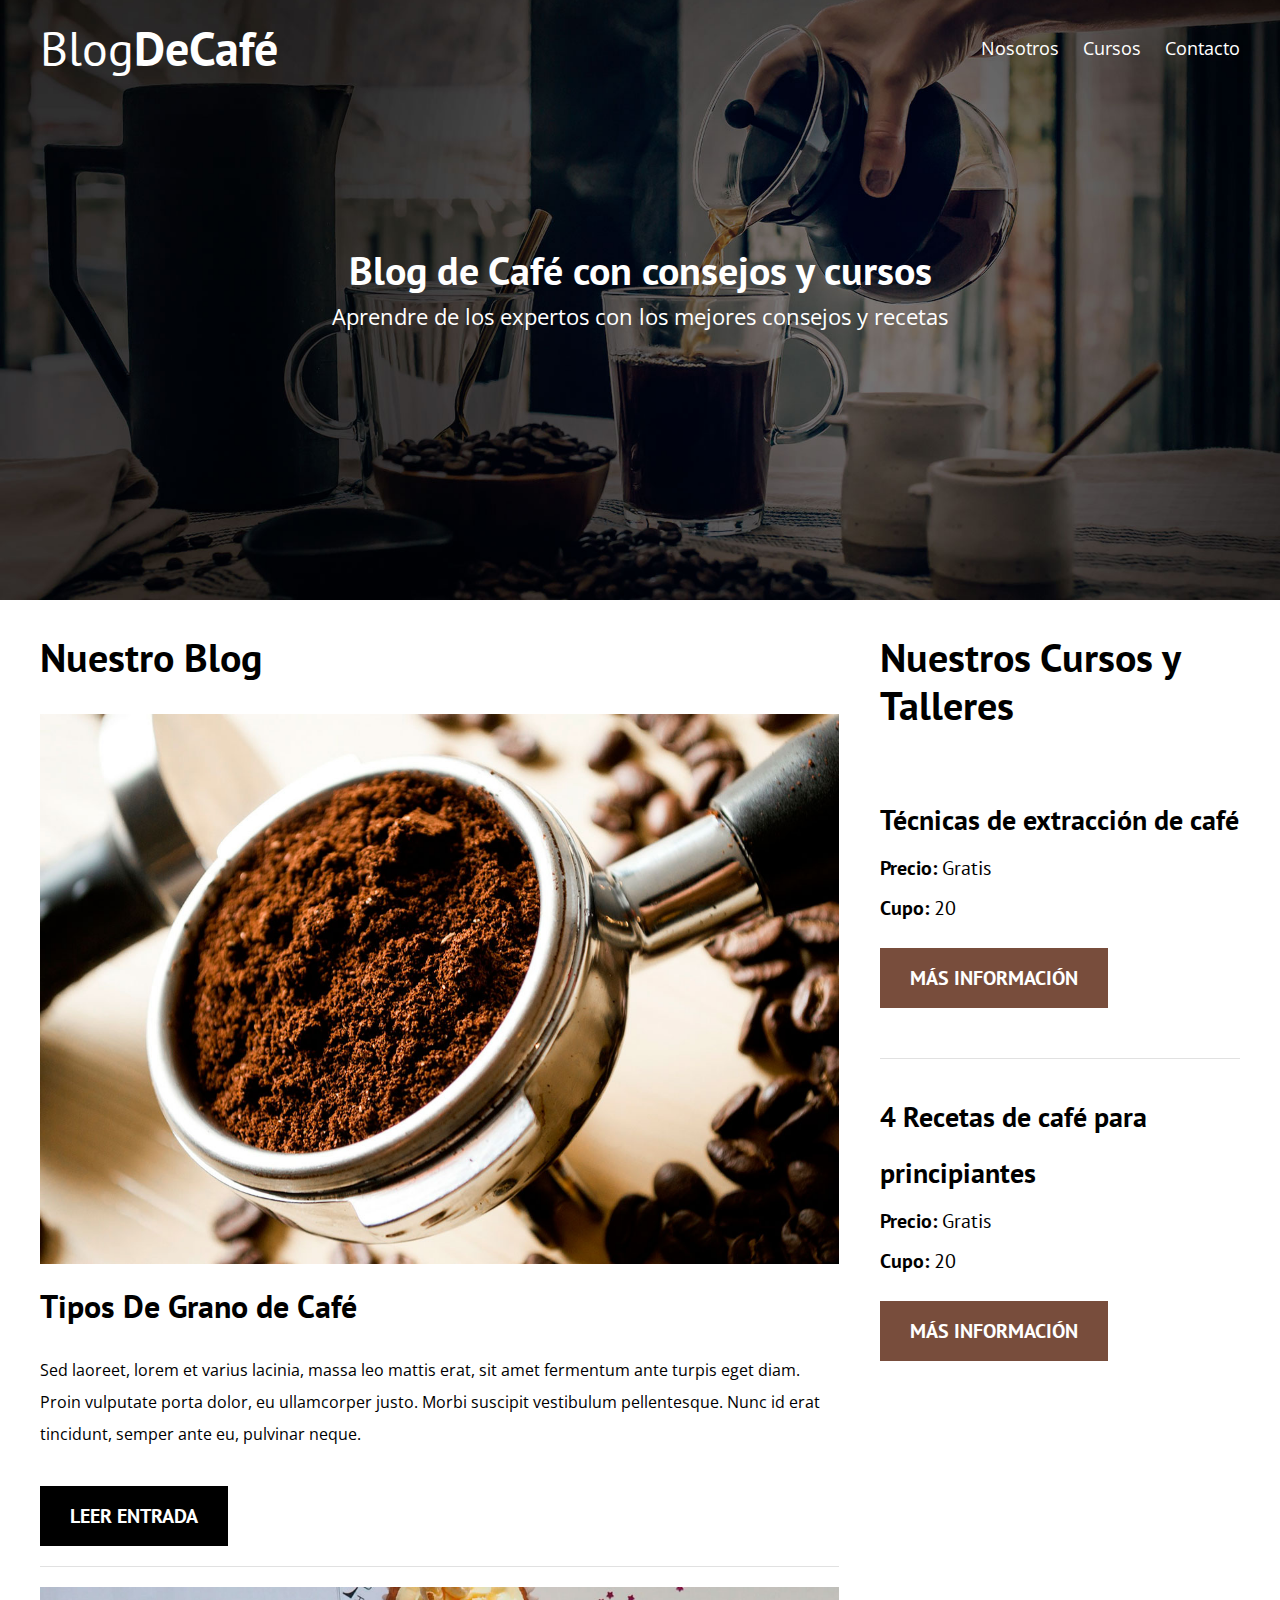
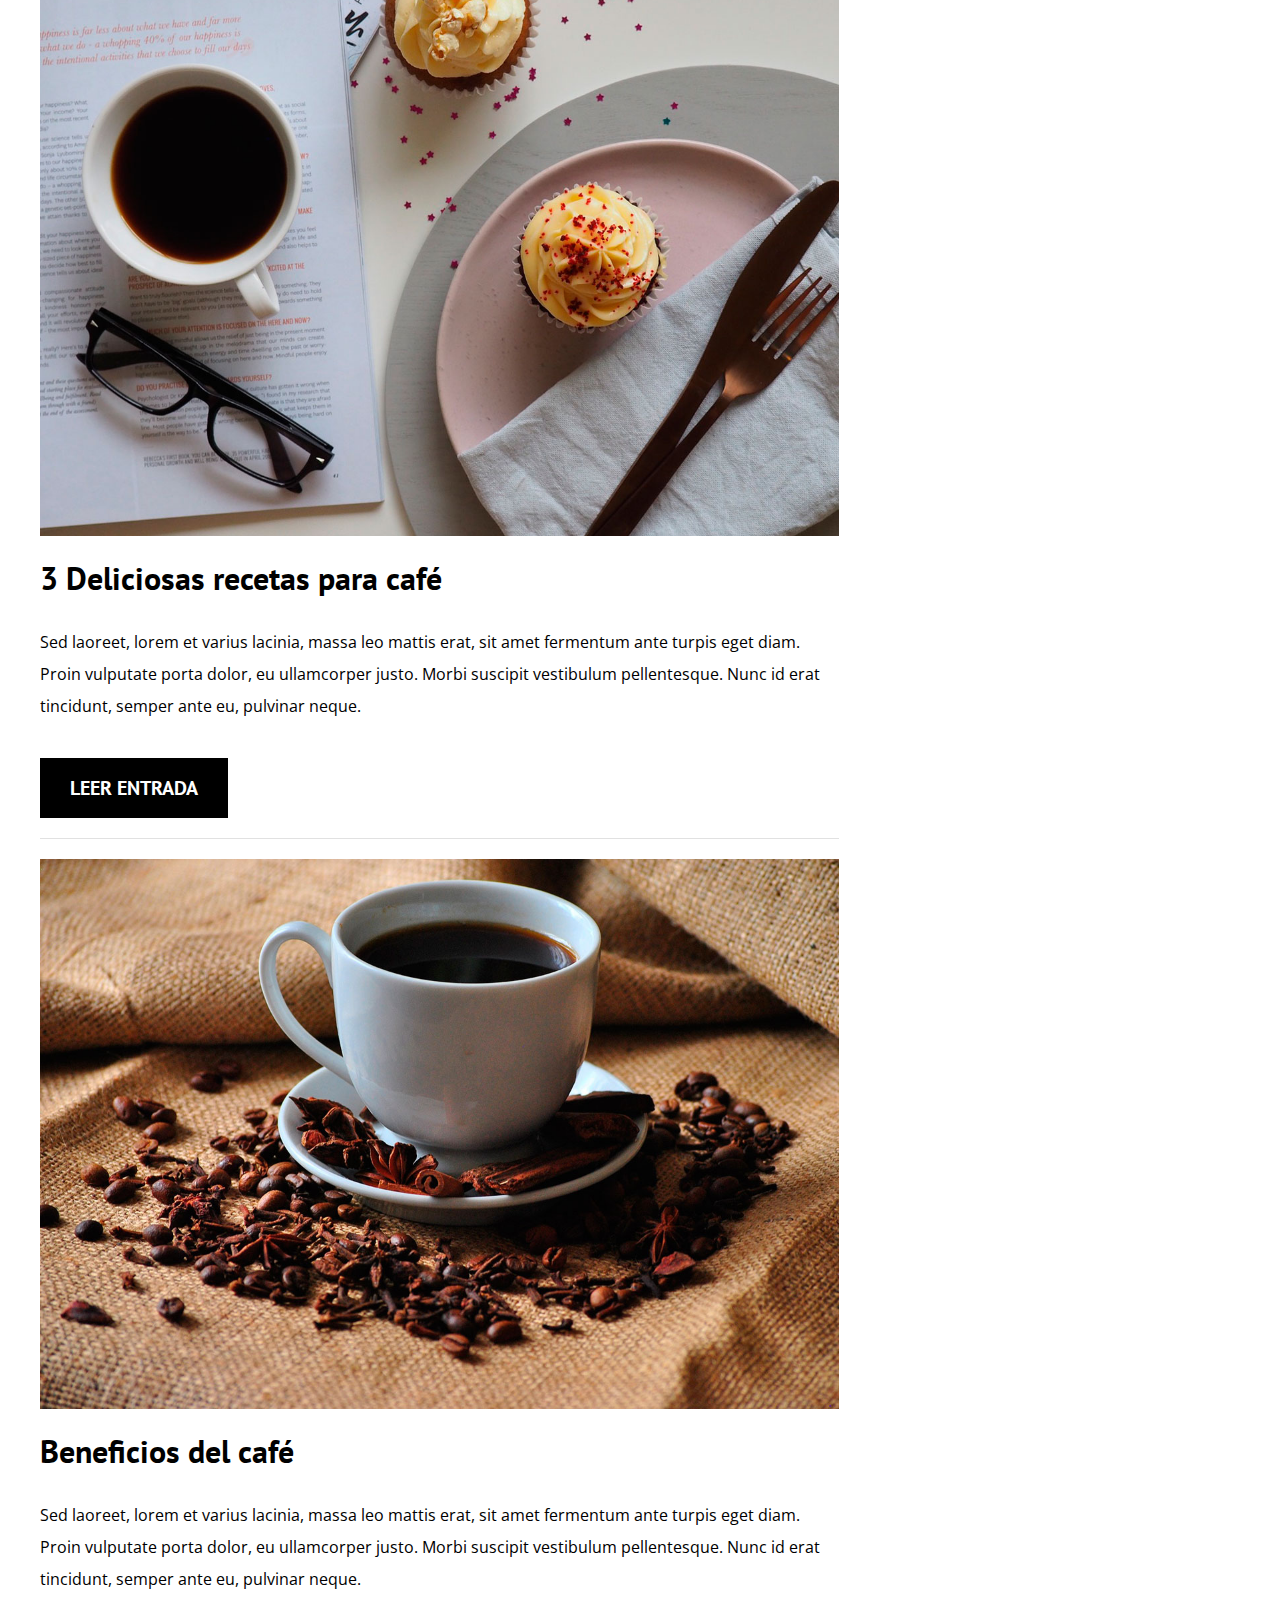
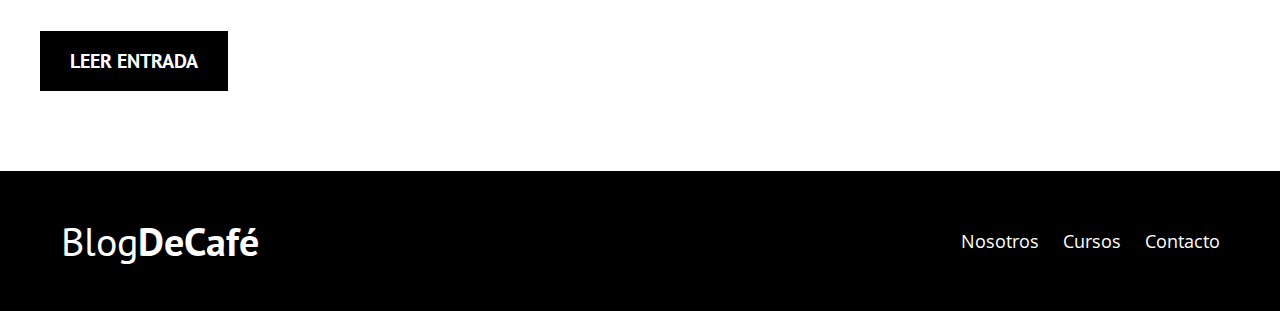
<file: index.html>
<!DOCTYPE html>
<html lang="en">

<head>
    <meta charset="UTF-8">
    <meta name="viewport" content="width=device-width, initial-scale=1.0">
    <meta http-equiv="X-UA-Compatible" content="ie=edge">
    <title>Blog de Café</title>
    <link href="https://fonts.googleapis.com/css?family=Open+Sans|PT+Sans:400,700&display=swap" rel="stylesheet">
    <link rel="stylesheet" href="css/normalize.css">
    <link rel="stylesheet" href="css/style.css">
</head>

<body>

    <header class="site-header">
        <!--aplica a la Imagen-->
        <div class="contenedor">
            <!--aplica al texto denttro de la imagen*/-->
            <div class="barra">
                <!--aplica a la barra-->
                <a href="index.html">
                    <h1 class="no-margin">Blog<span>DeCafé</span></h1>
                </a>
                <nav class="navegacion">
                    <a href="nosotros.html">Nosotros</a>
                    <a href="cursos.html">Cursos</a>
                    <a href="contacto.html">Contacto</a>
                </nav>
            </div>
            <!--cierra la barra-->

            <div class="texto-header">
                <h2 class="no-margin">Blog de Café con consejos y cursos</h2>
                <p class="no-margin">Aprendre de los expertos con los mejores consejos y recetas</p>
            </div>

        </div>
        <!--cierra el contenedor-->
    </header>

    <div class="contenido-principal contenedor">
        <main class="blog">
            <h2>Nuestro Blog</h2>
            <article class="entrada-blog">
                <div class="imagen">
                    <img src="img/blog1.jpg" alt="Imagen blog">
                </div>
                <!--imagen-->
                <div class="contenido-blog">
                    <h3 class="no-margin">Tipos De Grano de Café</h3>
                    <p>Sed laoreet, lorem et varius lacinia, massa leo mattis erat, sit amet fermentum ante turpis eget diam. Proin vulputate porta dolor, eu ullamcorper justo. Morbi suscipit vestibulum pellentesque. Nunc id erat tincidunt, semper ante eu,
                        pulvinar neque.</p>
                    <a href="entrada.html" class="btn btn-primario">Leer Entrada</a>
                </div>
            </article>
            <article class="entrada-blog">
                <div class="imagen">
                    <img src="img/blog2.jpg" alt="Imagen blog">
                </div>
                <!--imagen-->

                <div class="contenido-blog">
                    <h3 class="no-margin">3 Deliciosas recetas para café</h3>
                    <p>Sed laoreet, lorem et varius lacinia, massa leo mattis erat, sit amet fermentum ante turpis eget diam. Proin vulputate porta dolor, eu ullamcorper justo. Morbi suscipit vestibulum pellentesque. Nunc id erat tincidunt, semper ante eu,
                        pulvinar neque.</p>
                    <a href="entrada.html" class="btn btn-primario">Leer Entrada</a>
                </div>

            </article>

            <article class="entrada-blog">
                <div class="imagen">
                    <img src="img/blog3.jpg" alt="Imagen blog">
                </div>
                <!--imagen-->

                <div class="contenido-blog">
                    <h3 class="no-margin">Beneficios del café</h3>
                    <p>Sed laoreet, lorem et varius lacinia, massa leo mattis erat, sit amet fermentum ante turpis eget diam. Proin vulputate porta dolor, eu ullamcorper justo. Morbi suscipit vestibulum pellentesque. Nunc id erat tincidunt, semper ante eu,
                        pulvinar neque.</p>
                    <a href="entrada.html" class="btn btn-primario">Leer Entrada</a>
                </div>

            </article>

        </main>

        <aside class="cursos">
            <h2>Nuestros Cursos y Talleres</h2>
            <ul class="cursos-lista">
                <li class="curso">
                    <h4 class="no-margin">Técnicas de extracción de café</h4>
                    <p class="no-margin">Precio: <span>Gratis</span> </p>
                    <p class="no-margin">Cupo: <span>20</span> </p>
                    <a href="cursos.html" class="btn btn-secundario">Más Información</a>
                </li>
                <li class="curso">
                    <h4 class="no-margin">4 Recetas de café para principiantes</h4>
                    <p class="no-margin">Precio: <span>Gratis</span> </p>
                    <p class="no-margin">Cupo: <span>20</span> </p>
                    <a href="cursos.html" class="btn btn-secundario">Más Información</a>
                </li>
            </ul>

        </aside>

    </div>
    <!--contenido-principal-->

    <footer class="site-footer">
        <div class="contenedor">
            <div class="barra">
                <p class="no-margin">Blog<span>DeCafé</span></p>
                </a>
                <nav class="navegacion">
                    <a href="nosotros.html">Nosotros</a>
                    <a href="cursos.html">Cursos</a>
                    <a href="contacto.html">Contacto</a>
                </nav>
            </div>
        </div>
    </footer>
</body>

</html>
</file>
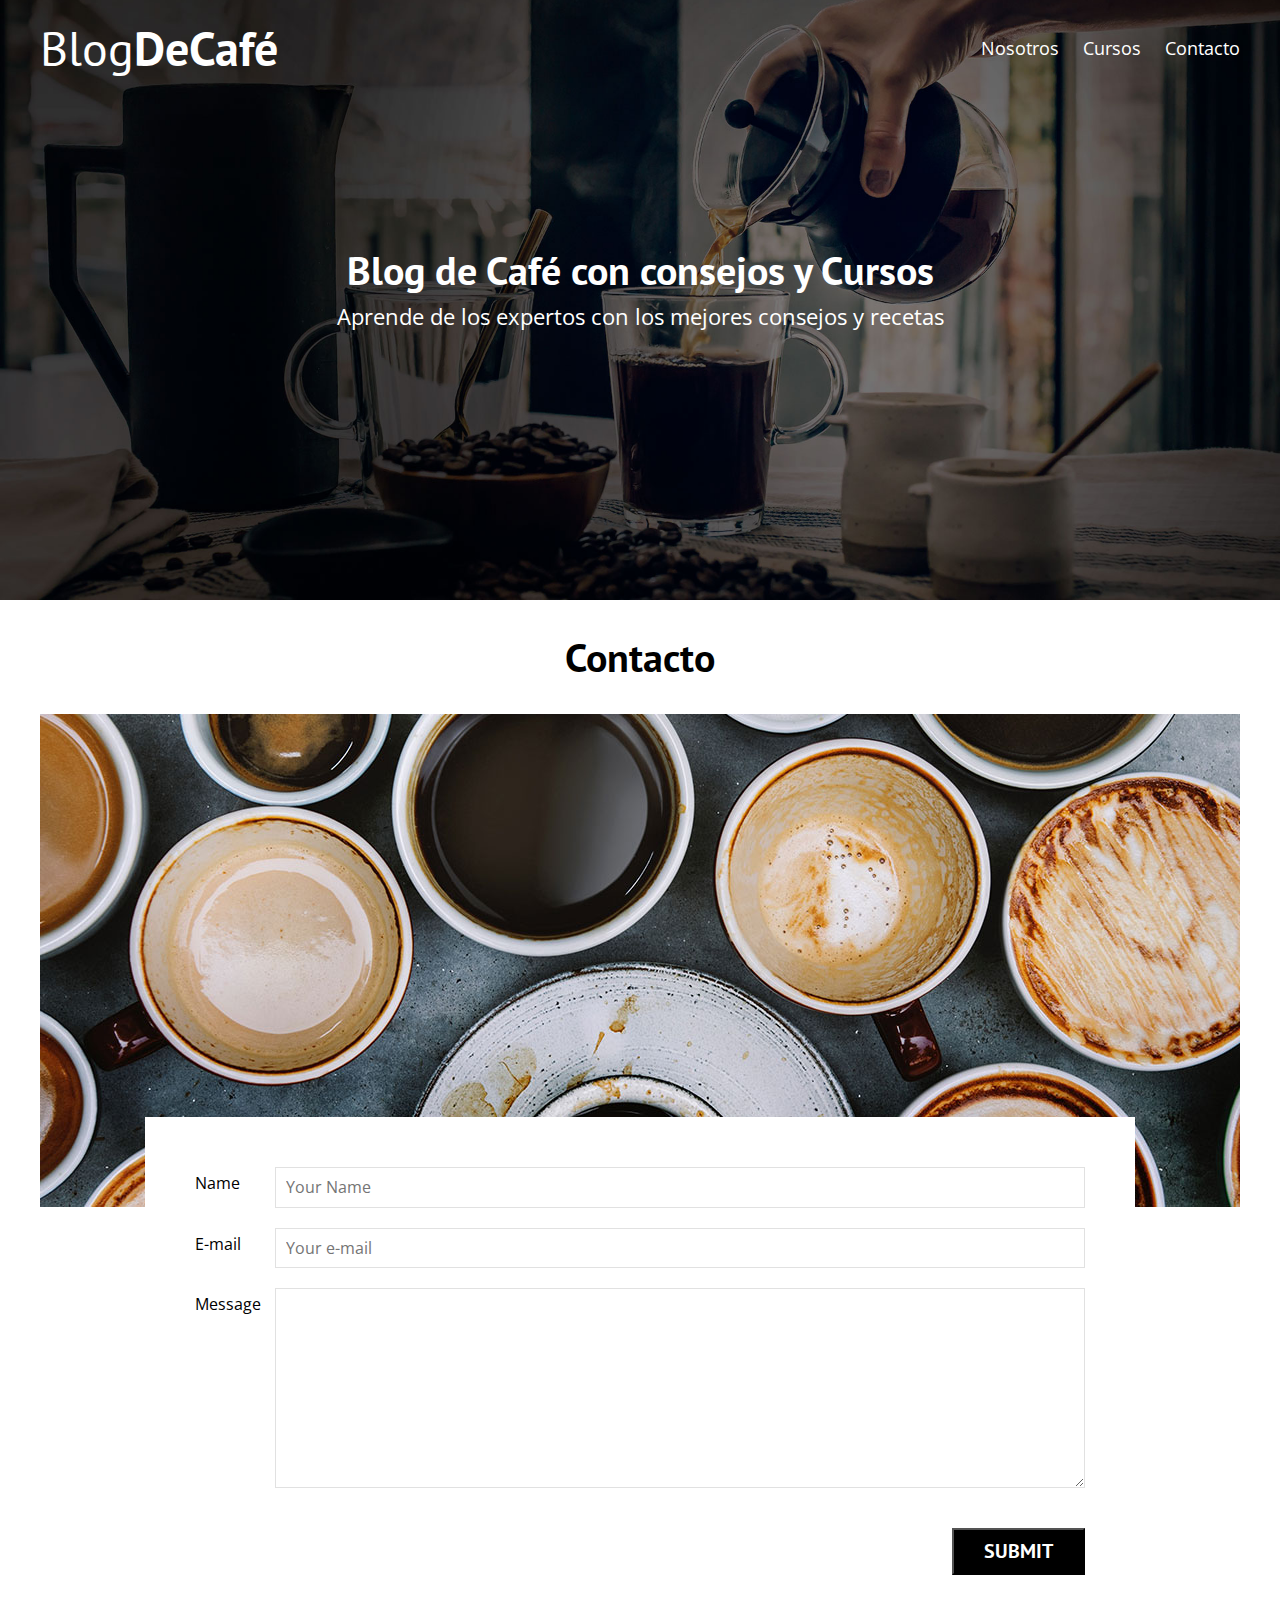
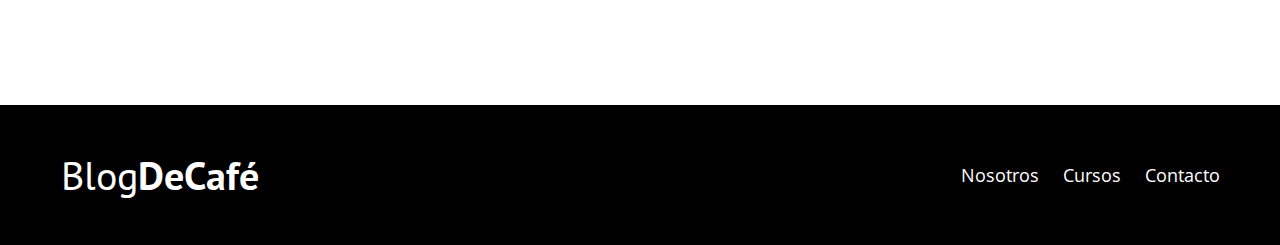
<file: contacto.html>
<!DOCTYPE html>
<html lang="en">

<head>
    <meta charset="UTF-8">
    <meta name="viewport" content="width=device-width, initial-scale=1.0">
    <meta http-equiv="X-UA-Compatible" content="ie=edge">
    <title>Blog de Café</title>
    <link href="https://fonts.googleapis.com/css?family=Open+Sans|PT+Sans:400,700&display=swap" rel="stylesheet">
    <link rel="stylesheet" href="css/normalize.css">
    <link rel="stylesheet" href="css/style.css">
</head>
<header class="site-header">
    <div class="contenedor">
        <div class="barra">
            <a href="index.html">
                <h1 class="no-margin">Blog<span>DeCafé</span></h1>
            </a>
            <nav class="navegacion">
                <a href="nosotros.html">Nosotros</a>
                <a href="cursos.html">Cursos</a>
                <a href="contacto.html">Contacto</a>
            </nav>
        </div>
        <!--cierra la barra-->

        <div class="texto-header">
            <h2 class="no-margin">Blog de Café con consejos y Cursos</h2>
            <p class="no-margin">Aprende de los expertos con los mejores consejos y recetas</p>
        </div>

    </div>
    <!--cierra el contenedor-->
</header>
<main class="contenedor">
    <h2 class="centrar-texto">Contacto</h2>
    <div class="grid centrar-columnas">
        <div class="columnas-12">
            <img src="img/contacto.jpg" alt="contact img">
        </div>

        <div class=" columnas-10 formulario-contacto">
            <form action="#">
                <div class="campo">
                    <label for="name">Name</label>
                    <input type="text" id="name" placeholder="Your Name">
                </div>
                <div class="campo">
                    <label for="e-mail">E-mail</label>
                    <input type="email" id="e-mail" placeholder="Your e-mail">
                </div>
                <div class="campo mensaje">
                    <label for="message">Message</label>
                    <textarea name="message" id="message" cols="70" rows="10"></textarea>
                </div>
                <div class="campo enviar">
                    <input type="submit" value="Submit" class="btn btn-primario">
                </div>
            </form>
        </div>
    </div>
</main>
<!--inicio del footer-->
<footer class="site-footer">
    <div class="contenedor">
        <div class="barra">
            <p class="no-margin">Blog<span>DeCafé</span></p>
            </header>
            <nav class="navegacion">
                <a href="nosotros.html">Nosotros</a>
                <a href="cursos.html">Cursos</a>
                <a href="contacto.html">Contacto</a>
            </nav>
        </div>
    </div>
</footer>

</html>
</file>
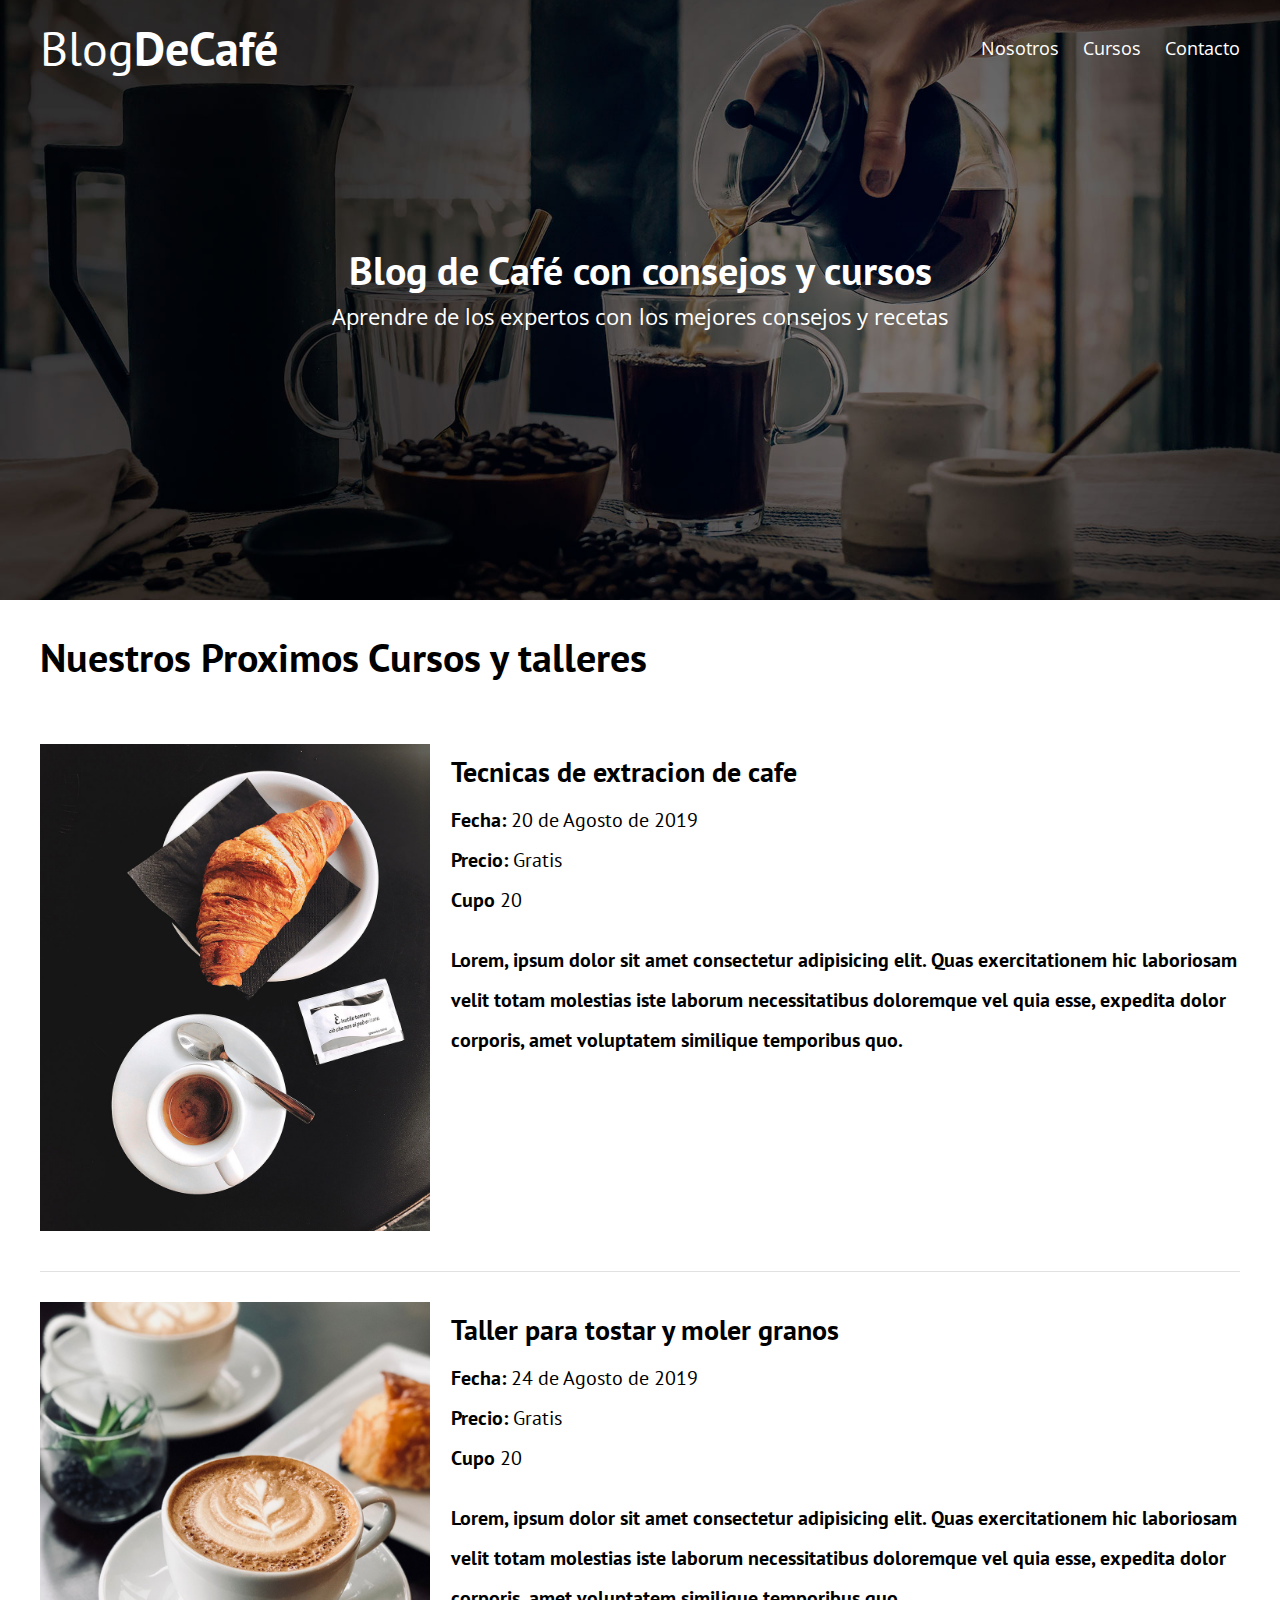
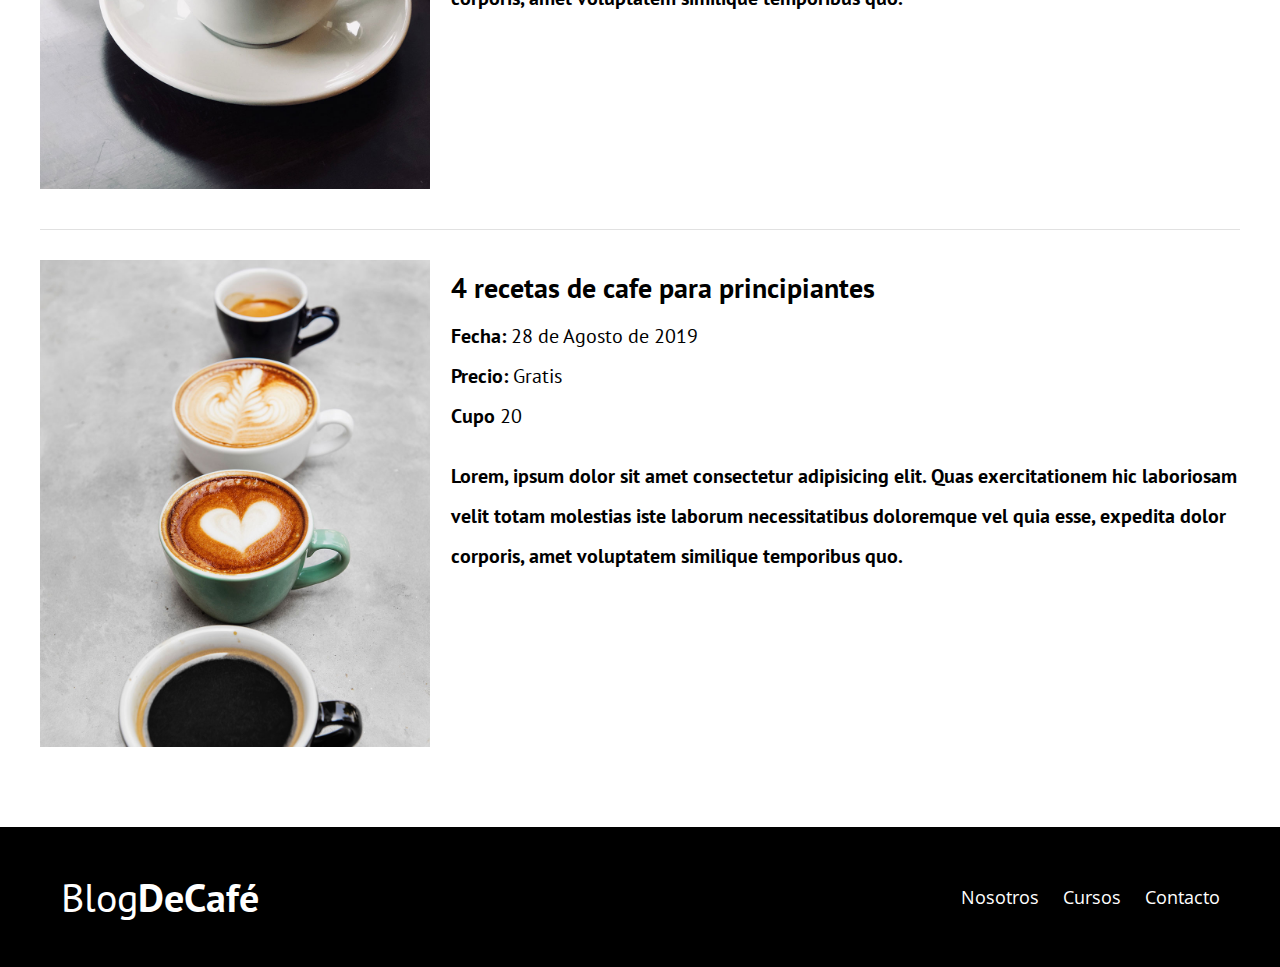
<file: cursos.html>
<!DOCTYPE html>
<html lang="en">

<head>
    <meta charset="UTF-8">
    <meta name="viewport" content="width=device-width, initial-scale=1.0">
    <meta http-equiv="X-UA-Compatible" content="ie=edge">
    <title>Blog de Café</title>
    <link href="https://fonts.googleapis.com/css?family=Open+Sans|PT+Sans:400,700&display=swap" rel="stylesheet">
    <link rel="stylesheet" href="css/normalize.css">
    <link rel="stylesheet" href="css/style.css">
</head>

<body>
    <header class="site-header">
        <div class="contenedor">
            <div class="barra">
                <a href="index.html">
                    <h1 class="no-margin">Blog<span>DeCafé</span></h1>
                </a>
                <nav class="navegacion">
                    <a href="nosotros.html">Nosotros</a>
                    <a href="cursos.html">Cursos</a>
                    <a href="contacto.html">Contacto</a>
                </nav>
            </div>
            <!--cierra la barra-->

            <div class="texto-header">
                <h2 class="no-margin">Blog de Café con consejos y cursos</h2>
                <p class="no-margin">Aprendre de los expertos con los mejores consejos y recetas</p>
            </div>

        </div>
        <!--cierra el contenedor-->
    </header>

    <main class="contenedor">
        <h2 class="text-center">Nuestros Proximos Cursos y talleres</h2>

        <article class="curso grid">
            <div class="columnas-4">
                <img src="img/curso1.jpg" alt="curso1">
            </div>
            <div class="columnas-8">
                <h4 class="no-margin">Tecnicas de extracion de cafe</h4>
                <p class="no-margin">Fecha: <span>20 de Agosto de 2019</span></p>
                <p class="no-margin">Precio: <span>Gratis</span></p>
                <p class="no-margin">Cupo <span>20</span></p>
                <P>Lorem, ipsum dolor sit amet consectetur adipisicing elit. Quas exercitationem hic laboriosam velit totam molestias iste laborum necessitatibus doloremque vel quia esse, expedita dolor corporis, amet voluptatem similique temporibus quo.</P>
            </div>
        </article>
        <article class="curso grid">
            <div class="columnas-4">
                <img src="img/curso2.jpg" alt="curso1">
            </div>
            <div class="columnas-8">
                <h4 class="no-margin">Taller para tostar y moler granos</h4>
                <p class="no-margin">Fecha: <span>24 de Agosto de 2019</span></p>
                <p class="no-margin">Precio: <span>Gratis</span></p>
                <p class="no-margin">Cupo <span>20</span></p>
                <P>Lorem, ipsum dolor sit amet consectetur adipisicing elit. Quas exercitationem hic laboriosam velit totam molestias iste laborum necessitatibus doloremque vel quia esse, expedita dolor corporis, amet voluptatem similique temporibus quo.</P>
            </div>
        </article>
        <article class="curso grid">
            <div class="columnas-4">
                <img src="img/curso3.jpg" alt="curso1">
            </div>
            <div class="columnas-8">
                <h4 class="no-margin">4 recetas de cafe para principiantes</h4>
                <p class="no-margin">Fecha: <span>28 de Agosto de 2019</span></p>
                <p class="no-margin">Precio: <span>Gratis</span></p>
                <p class="no-margin">Cupo <span>20</span></p>
                <P>Lorem, ipsum dolor sit amet consectetur adipisicing elit. Quas exercitationem hic laboriosam velit totam molestias iste laborum necessitatibus doloremque vel quia esse, expedita dolor corporis, amet voluptatem similique temporibus quo.</P>
            </div>
        </article>
    </main>
    <footer class="site-footer">
        <div class="contenedor">
            <div class="barra">
                <p class="no-margin">Blog<span>DeCafé</span></p>
                </a>
                <nav class="navegacion">
                    <a href="nosotros.html">Nosotros</a>
                    <a href="cursos.html">Cursos</a>
                    <a href="contacto.html">Contacto</a>
                </nav>
            </div>
        </div>
    </footer>
</body>

</html>
</file>
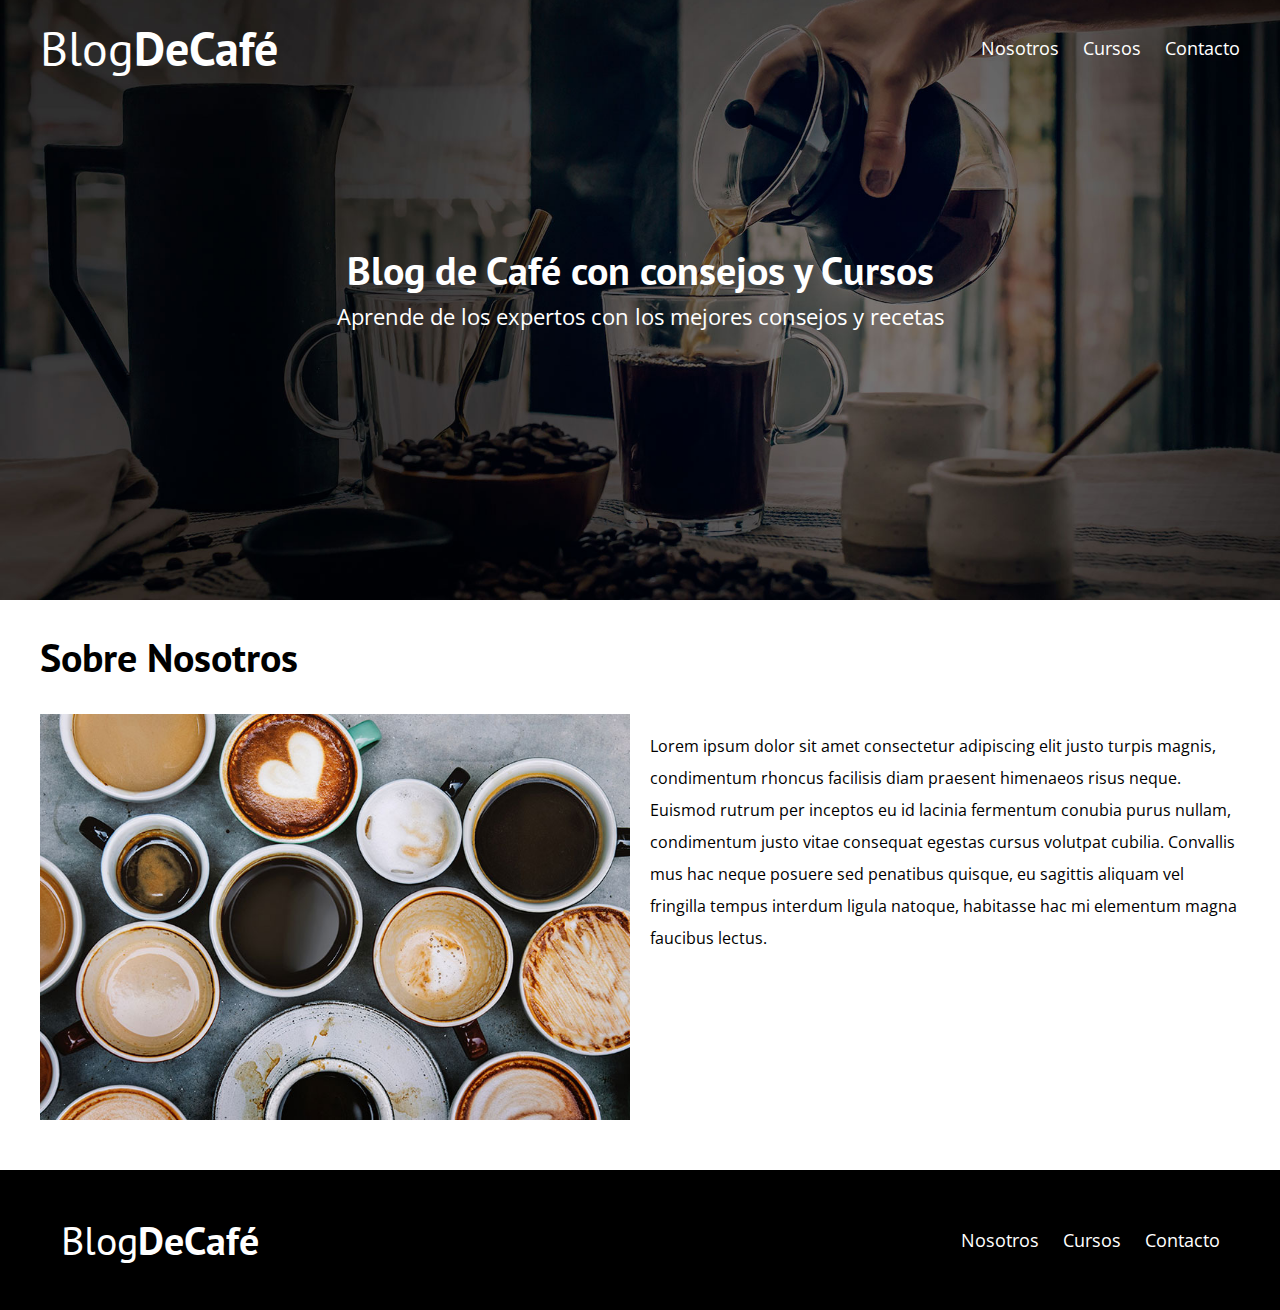
<file: nosotros.html>
<!DOCTYPE html>
<html lang="en">

<head>
    <meta charset="UTF-8">
    <meta name="viewport" content="width=device-width, initial-scale=1.0">
    <meta http-equiv="X-UA-Compatible" content="ie=edge">
    <title>Blog de Café</title>
    <link href="https://fonts.googleapis.com/css?family=Open+Sans|PT+Sans:400,700&display=swap" rel="stylesheet">
    <link rel="stylesheet" href="css/normalize.css">
    <link rel="stylesheet" href="css/style.css">
</head>
<header class="site-header">
    <div class="contenedor">
        <div class="barra">
            <a href="index.html">
                <h1 class="no-margin">Blog<span>DeCafé</span></h1>
            </a>
            <nav class="navegacion">
                <a href="nosotros.html">Nosotros</a>
                <a href="cursos.html">Cursos</a>
                <a href="contacto.html">Contacto</a>
            </nav>
        </div>
        <!--cierra la barra-->

        <div class="texto-header">
            <h2 class="no-margin">Blog de Café con consejos y Cursos</h2>
            <p class="no-margin">Aprende de los expertos con los mejores consejos y recetas</p>
        </div>

    </div>
    <!--cierra el contenedor-->
</header>
<main class="contenedor">
    <h2 class="text-center">Sobre Nosotros</h2>
    <div class="grid">
        <div class="columnas-6">
            <img src="img/nosotros.jpg" alt="img nosotros">
        </div>
        <div class="columnas-6">
            <p>Lorem ipsum dolor sit amet consectetur adipiscing elit justo turpis magnis, condimentum rhoncus facilisis diam praesent himenaeos risus neque. Euismod rutrum per inceptos eu id lacinia fermentum conubia purus nullam, condimentum justo vitae
                consequat egestas cursus volutpat cubilia. Convallis mus hac neque posuere sed penatibus quisque, eu sagittis aliquam vel fringilla tempus interdum ligula natoque, habitasse hac mi elementum magna faucibus lectus.</p>

        </div>
    </div>

</main>

<footer class="site-footer">
    <div class="contenedor">
        <div class="barra">
            <p class="no-margin">Blog<span>DeCafé</span></p>
            </header>
            <nav class="navegacion">
                <a href="nosotros.html">Nosotros</a>
                <a href="cursos.html">Cursos</a>
                <a href="contacto.html">Contacto</a>
            </nav>
        </div>
    </div>
</footer>

</html>
</file>
<file: css/style.css>
html {
    box-sizing: border-box;
    font-size: 62.5%;
    /** 1rem = 10px **/
}

*,
*:before,
*:after {
    box-sizing: inherit;
}

body {
    font-family: 'Open Sans', sans-serif;
    font-size: 1.6rem;
    line-height: 2;
}


/** Globales **/

.contenedor {
    max-width: 1200px;
    width: 95%;
    margin: 0 auto;
}

h1,
h2,
h3,
h4 {
    font-family: 'PT Sans', sans-serif;
}

h1 {
    font-size: 4.8rem;
}

h2 {
    font-size: 4rem;
    line-height: 1.2;
}

h3 {
    font-size: 3.2rem;
}

h4 {
    font-size: 2.8rem;
}

img {
    max-width: 100%;
}


/** Utilidades **/

.centrar-texto {
    text-align: center;
}

.no-margin {
    margin: 0;
}


/** Grid **/

@media (min-width: 768px) {
    .grid {
        display: flex;
        justify-content: space-between;
        flex-wrap: wrap;
    }
    .centrar-columnas {
        justify-content: center;
    }
    .columnas-4 {
        flex: 0 0 calc(33.3% - 1rem);
    }
    .columnas-6 {
        flex: 0 0 calc(50% - 1rem);
    }
    .columnas-8 {
        flex: 0 0 calc(66.6% - 1rem);
    }
    .columnas-10 {
        flex: 0 0 calc(83.3% - 1rem);
    }
    .columnas-12 {
        flex: 0 0 100%;
    }
}


/** Botones **/

.btn {
    display: block;
    text-align: center;
    padding: 1rem 3rem;
    margin: 2rem 0;
    color: #ffffff;
    text-decoration: none;
    font-family: 'PT Sans', sans-serif;
    font-weight: 700;
    text-transform: uppercase;
    font-size: 2rem;
    flex: 0 0 100%;
}

.btn:hover {
    cursor: pointer;
}

@media (min-width: 768px) {
    .btn {
        display: inline-block;
        flex: 0 0 auto;
    }
}

.btn-primario {
    background-color: #000000;
}

.btn-secundario {
    background-color: #784d3c;
}


/** Header **/

@media (min-width:768px) {
    .barra {
        display: flex;
        justify-content: space-between;
        align-items: center;
    }
}

.site-header {
    background-image: url(../img/banner.jpg);
    background-repeat: no-repeat;
    background-position: center center;
    background-size: cover;
    height: 60rem;
}

.site-header a {
    color: #ffffff;
    text-decoration: none;
}

.site-header h1 {
    text-align: center;
    font-weight: 400;
}

.site-header h1 span {
    font-weight: 700;
}


/** Navegacion **/

.navegacion a {
    text-align: center;
    display: block;
    font-size: 1.8rem;
    color: #ffffff;
    text-decoration: none;
}

@media (min-width: 768px) {
    .navegacion a {
        display: inline;
        margin-right: 2rem;
    }
    .navegacion a:last-of-type {
        margin: 0;
    }
}


/** header texto **/

.texto-header {
    color: #ffffff;
    text-align: center;
    margin-top: 5rem;
}

@media (min-width: 768px) {
    .texto-header {
        margin-top: 15rem;
    }
}

.texto-header p {
    font-size: 2.2rem;
}


/** Contenido Principal HOME **/

.contenido-principal {
    display: flex;
    flex-wrap: wrap;
}

.blog,
.cursos {
    flex: 0 0 100%;
}

.cursos {
    order: -1;
}

@media (min-width: 768px) {
    .contenido-principal {
        justify-content: space-between;
    }
    .blog {
        flex-basis: 66.6%;
    }
    .cursos {
        flex-basis: calc(33.3% - 4rem);
        order: 2;
    }
}


/** Opcional **/

.entrada-blog {
    margin-bottom: 2rem;
    border-bottom: 1px solid #e1e1e1;
}

.entrada-blog:last-of-type {
    border: none;
}


/** Cursos Sidebar **/

.cursos-lista {
    padding: 0;
    list-style: none;
}

.curso {
    padding-top: 3rem;
    padding-bottom: 3rem;
    border-bottom: 1px solid #e1e1e1;
}

.curso:last-of-type {
    border-bottom: none;
}

.curso p {
    font-family: 'PT Sans', sans-serif;
    font-weight: 700;
    font-size: 2rem;
}

.curso p span,
.curso p.descripcion {
    font-weight: 300;
}


/** Footer **/

.site-footer {
    background-color: #000000;
    padding: 3rem;
    margin-top: 4rem;
}

.site-footer p {
    color: #ffffff;
    font-size: 4rem;
    font-weight: 400;
    font-family: 'PT Sans', sans-serif;
    text-align: center;
}

.site-footer p span {
    font-weight: 700;
}


/** Contacto **/

.formulario-contacto {
    background-color: #ffffff;
    padding: 5rem;
}

@media (min-width: 768px) {
    .formulario-contacto {
        margin-top: -10rem;
    }
}

.formulario-contacto .campo {
    display: flex;
    justify-content: space-between;
    margin-bottom: 2rem;
}

.formulario-contacto .campo label {
    flex: 0 0 8rem;
}

.formulario-contacto .campo input:not([type="submit"]),
.formulario-contacto textarea {
    flex: 1;
    border: 1px solid #e1e1e1;
    padding: 1rem;
}

.formulario-contacto textarea {
    height: 20rem;
}

.formulario-contacto .enviar {
    display: flex;
    justify-content: flex-end;
}
</file>
